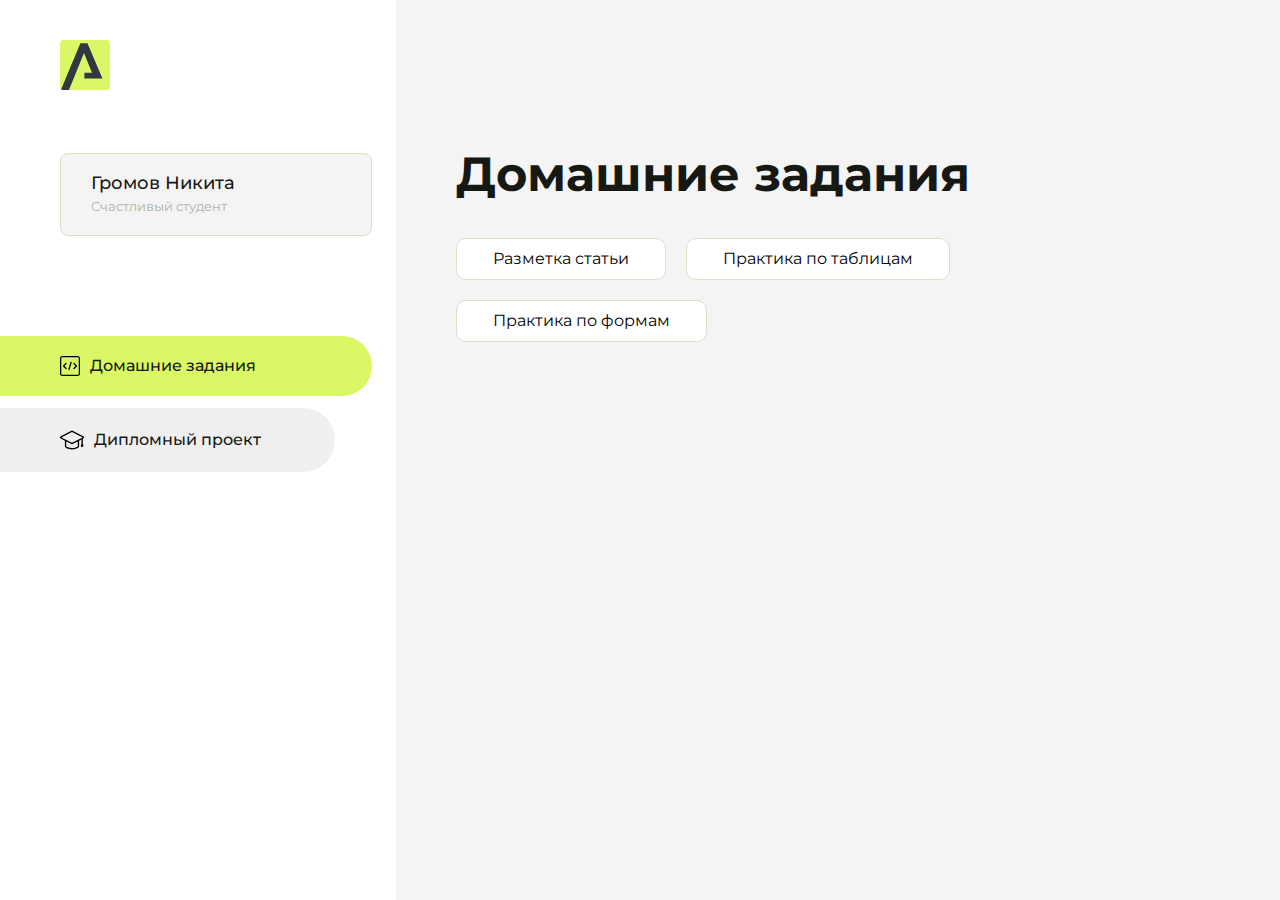
<file: index.html>
<!DOCTYPE html>
<html lang="en">
<head>
    <meta charset="UTF-8">
    <meta name="viewport" content="width=device-width, initial-scale=1.0">
    <title>Домашняя работа</title>
    <link rel="shortcut icon" href="src/logo.ico" type="image/x-icon">
    <link rel="preconnect" href="https://fonts.googleapis.com">
    <link rel="preconnect" href="https://fonts.gstatic.com" crossorigin>
    <link href="https://fonts.googleapis.com/css2?family=Montserrat:wght@400;500;700&family=Rubik:wght@500&display=swap"
          rel="stylesheet">
    <link rel="stylesheet" href="src/style.css">
</head>
<body id="body">
<div class="overlay" id="overlay"></div>
<div class="layout">
    <div class="burger" id="burger">
        <svg viewBox="0 0 24 24" fill="none" xmlns="http://www.w3.org/2000/svg">
            <g id="SVGRepo_bgCarrier" stroke-width="0"></g>
            <g id="SVGRepo_tracerCarrier" stroke-linecap="round" stroke-linejoin="round"></g>
            <g id="SVGRepo_iconCarrier">
                <path d="M4 18L20 18" stroke="#DAF765" stroke-width="2" stroke-linecap="round"></path>
                <path d="M4 12L20 12" stroke="#DAF765" stroke-width="2" stroke-linecap="round"></path>
                <path d="M4 6L20 6" stroke="#DAF765" stroke-width="2" stroke-linecap="round"></path>
            </g>
        </svg>
    </div>
    <aside class="sidebar" id="sidebar">
        <div class="sidebar__inner">
            <div class="logo">
                <svg width="50" height="50" viewBox="0 0 50 50" fill="none" xmlns="http://www.w3.org/2000/svg">
                    <g clip-path="url(#clip0_513_74730)">
                        <path d="M46.17 -0.257004H3.83C1.57281 -0.257004 -0.257 1.57281 -0.257 3.83V46.17C-0.257 48.4272 1.57281 50.257 3.83 50.257H46.17C48.4272 50.257 50.257 48.4272 50.257 46.17V3.83C50.257 1.57281 48.4272 -0.257004 46.17 -0.257004Z"
                              fill="#DAF765"/>
                        <path d="M24.375 38.4H42.461L27.441 3.1585H20.4355C20.4355 3.1585 6.7895 35.881 1.1945 49.294C2.015 50.0275 3.0945 50.257 3.6945 50.257H8.8445L23.954 13.07L32.0465 32.8285H24.375V38.4Z"
                              fill="#323843"/>
                    </g>
                    <defs>
                        <clipPath id="clip0_513_74730">
                            <rect width="50" height="50" fill="white"/>
                        </clipPath>
                    </defs>
                </svg>
            </div>
            <div class="sidebar__user">
                <div class="sidebar__name">Громов Никита</div>
                <div class="sidebar__text">Счастливый студент</div>
            </div>
            <div class="sidebar__tabs">
                <div class="sidebar__item">
                    <button class="sidebar__button active" id="tasks">
                        <svg xmlns="http://www.w3.org/2000/svg" width="20" height="20" viewBox="0 0 20 20" fill="none">
                            <g clip-path="url(#clip0_704_74543)">
                                <path d="M17.7083 20H2.29167C1.0275 20 0 18.9725 0 17.7083V2.29167C0 1.0275 1.0275 0 2.29167 0H17.7083C18.9725 0 20 1.0275 20 2.29167V17.7083C20 18.9725 18.9725 20 17.7083 20ZM2.29167 1.25C1.7175 1.25 1.25 1.7175 1.25 2.29167V17.7083C1.25 18.2825 1.7175 18.75 2.29167 18.75H17.7083C18.2825 18.75 18.75 18.2825 18.75 17.7083V2.29167C18.75 1.7175 18.2825 1.25 17.7083 1.25H2.29167Z"
                                      fill="black"/>
                                <path d="M6.04167 13.125C5.88167 13.125 5.72167 13.0642 5.6 12.9417L3.1 10.4417C2.85583 10.1975 2.85583 9.80167 3.1 9.5575L5.6 7.0575C5.84417 6.81333 6.24 6.81333 6.48417 7.0575C6.72833 7.30167 6.72833 7.6975 6.48417 7.94167L4.42583 10L6.48417 12.0583C6.72833 12.3025 6.72833 12.6983 6.48417 12.9425C6.36167 13.0642 6.20167 13.125 6.04167 13.125Z"
                                      fill="black"/>
                                <path d="M8.95833 14.1667C8.9 14.1667 8.84 14.1583 8.78167 14.1417C8.45083 14.0442 8.26083 13.6967 8.35833 13.3658L10.4417 6.28251C10.5392 5.95084 10.8892 5.76417 11.2175 5.85917C11.5483 5.95667 11.7383 6.30417 11.6408 6.63501L9.5575 13.7183C9.47833 13.9908 9.22833 14.1667 8.95833 14.1667Z"
                                      fill="black"/>
                                <path d="M13.9583 13.125C13.7983 13.125 13.6383 13.0642 13.5167 12.9417C13.2725 12.6975 13.2725 12.3017 13.5167 12.0575L15.575 9.99916L13.5167 7.94083C13.2725 7.69666 13.2725 7.30083 13.5167 7.05666C13.7608 6.81249 14.1567 6.81249 14.4008 7.05666L16.9008 9.55666C17.145 9.80083 17.145 10.1967 16.9008 10.4408L14.4008 12.9408C14.2783 13.0642 14.1183 13.125 13.9583 13.125Z"
                                      fill="black"/>
                            </g>
                            <defs>
                                <clipPath id="clip0_704_74543">
                                    <rect width="20" height="20" fill="white"/>
                                </clipPath>
                            </defs>
                        </svg>
                        <span>Домашние задания</span></button>
                </div>
                <div class="sidebar__item">
                    <button class="sidebar__button" id="diplom">
                        <svg xmlns="http://www.w3.org/2000/svg" width="24" height="24" viewBox="0 0 24 24" fill="none">
                            <g clip-path="url(#clip0_704_74553)">
                                <path d="M23.2628 10.5971C23.7176 10.365 24 9.90375 24 9.39337C24 8.883 23.7176 8.42175 23.2628 8.18962L12.6135 2.75362C12.2291 2.55824 11.7705 2.55787 11.3854 2.75399L0.736875 8.19C0.282375 8.42175 0 8.883 0 9.39337C0 9.90375 0.282375 10.365 0.736875 10.5971L4.89038 12.7177V18.2074C4.89038 19.8154 8.412 21.393 12 21.393C15.5884 21.393 19.1096 19.815 19.1096 18.2074V12.7174L21.4609 11.517V15.8017L20.901 17.2305C20.7409 17.6389 20.7934 18.0994 21.0405 18.4616C21.2876 18.8246 21.6979 19.041 22.1366 19.041C22.5754 19.041 22.9852 18.8246 23.2324 18.462C23.4795 18.099 23.532 17.6385 23.3719 17.2301L22.8124 15.8021V10.827L23.2628 10.5971ZM17.7623 18.1721C17.6198 18.6375 15.3491 20.0419 12 20.0419C8.65088 20.0419 6.38025 18.6375 6.2415 18.2074V12.3037L6.23887 12.3019C6.23812 12.057 6.1065 11.8207 5.87325 11.7019L1.3515 9.39337L12 3.95737L22.6489 9.39337L12 14.8294L5.87325 11.7019C5.54063 11.5331 4.6695 11.6674 4.5 12C4.33012 12.3322 4.55813 12.5479 4.89038 12.7177L11.3857 16.0331C11.5781 16.1314 11.7889 16.1805 12 16.1805C12.2107 16.1805 12.4222 16.1314 12.6146 16.0331L17.7593 13.407L17.7623 18.1721Z"
                                      fill="black"/>
                            </g>
                            <defs>
                                <clipPath id="clip0_704_74553">
                                    <rect width="24" height="24" fill="white"/>
                                </clipPath>
                            </defs>
                        </svg>
                        <span>Дипломный проект</span></button>
                </div>
            </div>
        </div>

    </aside>
    <div class="content">
        <div class="container">
            <div class="content__block" id="tasksBlock">
                <div class="content__title">Домашние задания</div>
                <ul class="content__list">
                    <li class="content__list-item">
                        <a href="practical-14/index.html">Разметка статьи</a>
                    </li>
                     <li class="content__list-item">
                        <a href="practiceTabs/index.html">Практика по таблицам</a>
                    </li>
                     <li class="content__list-item">
                        <a href="form-homework/index.html">Практика по формам</a>
                    </li>
                </ul>
            </div>
            <div class="content__block hidden" id="diplomBlock">
                <div class="content__title">Дипломный проект</div>
                <div class="content__list-diplom">
                    <a href="lesson2">Ссылка на ДЗ</a>
                </div>
                <div class="content__decor">
                    <div class="content__decor-text">Давай проверим, чему ты научился!</div>
                    <div class="content__decor-img">
                        <img src="src/decor.png" alt="decor">
                    </div>
                </div>
            </div>
        </div>
    </div>
</div>
<script src="src/index.js"></script>
</body>
</html>
</file>
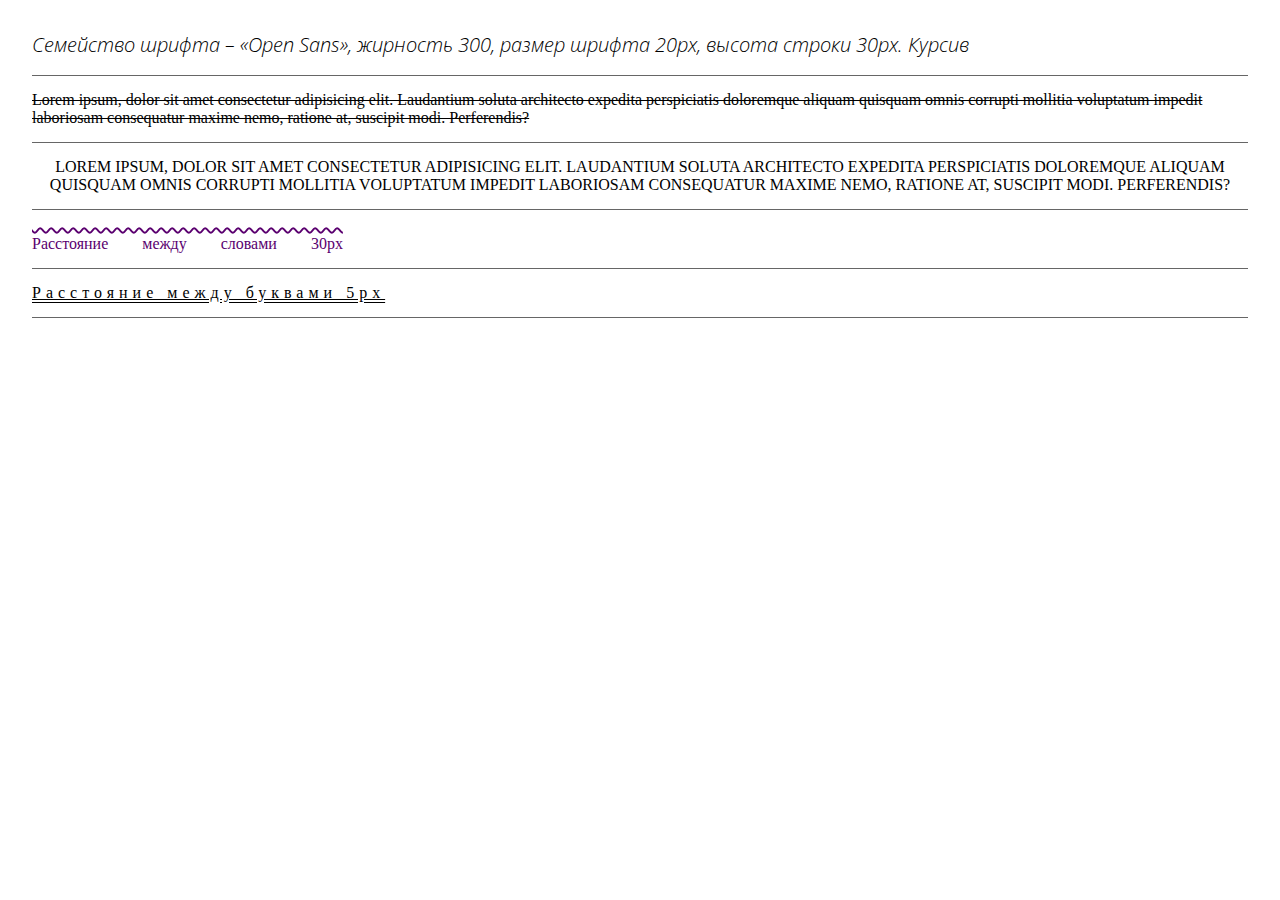
<file: css-33/index.html>
<!DOCTYPE html>
<html lang="ru">
<head>
    <meta charset="UTF-8">
    <title>Типографика</title>

    <!-- Open Sans 300 -->
    <link rel="preconnect" href="https://fonts.googleapis.com">
    <link rel="preconnect" href="https://fonts.gstatic.com" crossorigin>
    <link href="https://fonts.googleapis.com/css2?family=Open+Sans:wght@300&display=swap" rel="stylesheet">

    <link rel="stylesheet" href="css/style.css">
</head>
<body>
<div class="page">

    <p class="description">
        Семейство шрифта – «Open Sans», жирность 300, размер шрифта 20px, высота строки 30px. Курсив
    </p>

    <hr>

    <p class="lorem lorem--strike">
        Lorem ipsum, dolor sit amet consectetur adipisicing elit. Laudantium soluta architecto
        expedita perspiciatis doloremque aliquam quisquam omnis corrupti mollitia voluptatum impedit
        laboriosam consequatur maxime nemo, ratione at, suscipit modi. Perferendis?
    </p>

    <hr>

    <p class="lorem lorem--upper">
        Lorem ipsum, dolor sit amet consectetur adipisicing elit. Laudantium soluta architecto
        expedita perspiciatis doloremque aliquam quisquam omnis corrupti mollitia voluptatum impedit
        laboriosam consequatur maxime nemo, ratione at, suscipit modi. Perferendis?
    </p>

    <hr>

    <p class="words">
        Расстояние между словами 30px
    </p>
    
    <hr>

    <p class="letters-spaced">
        Расстояние между буквами 5px
    </p>

    <hr>

</div>
</body>
</html>
</file>
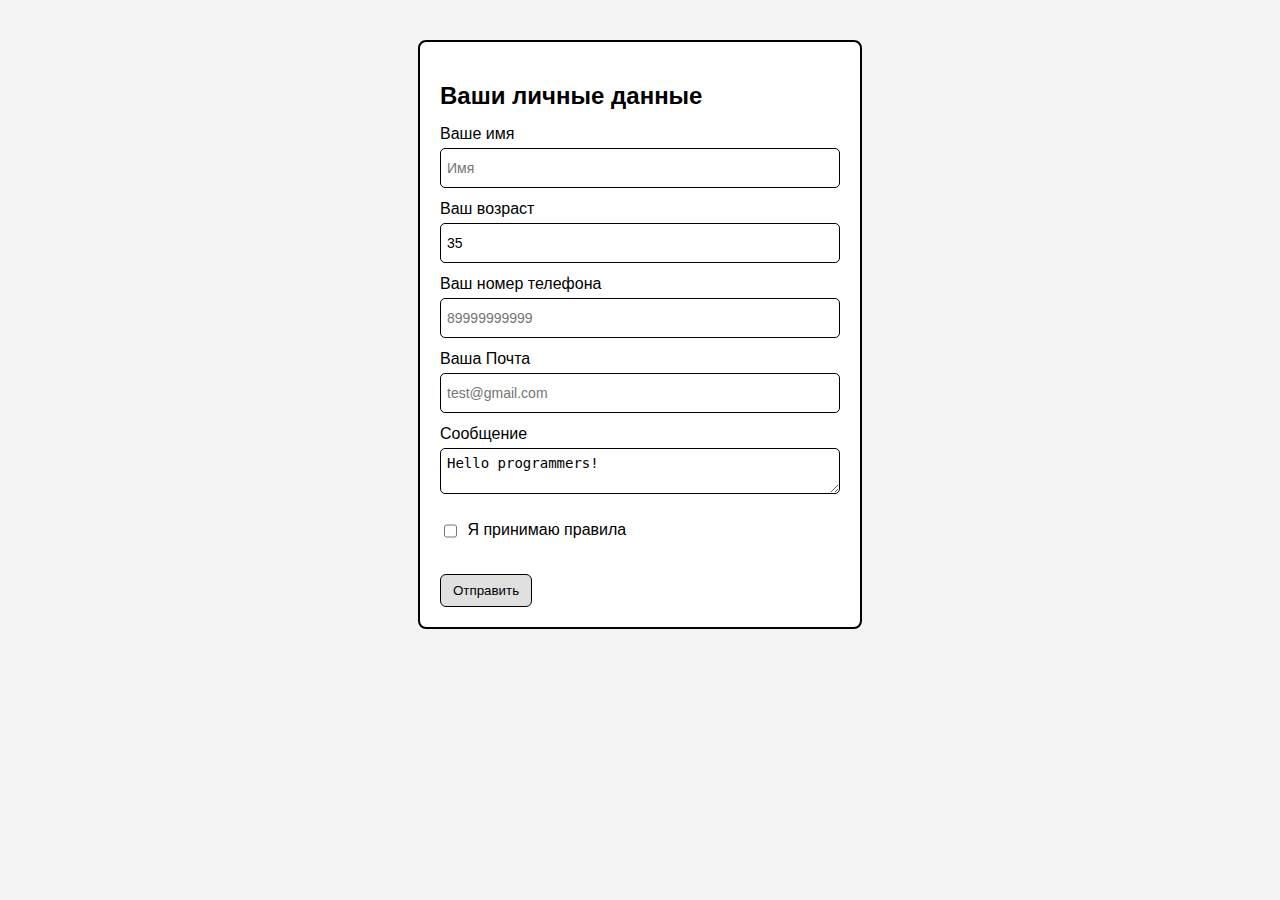
<file: form-homework/index.html>
<!doctype html>
<html lang="en">
	<head>
		<meta charset="UTF-8" />
		<meta name="viewport" content="width=device-width, initial-scale=1.0" />
		<link rel="stylesheet" href="./css/style.css" />
		<title>Формы ДЗ</title>
	</head>
	<body>
		<form>
			<fieldset class="form-container">
				<h2>Ваши личные данные</h2>
				<label class="form-group">
					Ваше имя
					<input type="text" id="name" required placeholder="Имя" />
				</label>
				<label class="form-group">
					Ваш возраст
					<input type="number" id="age" value="35" min="6" required />
				</label>
				<label class="form-group">
					Ваш номер телефона
					<input type="tel" required placeholder="89999999999" />
				</label>
				<label class="form-group">
					Ваша Почта
					<input type="email" required placeholder="test@gmail.com" />
				</label>

				<label class="form-group">
					Сообщение
					<textarea name="message" id="message">Hello programmers!</textarea>
				</label>
				<div class="checkbox-group">
					<input type="checkbox" id="rules" name="rules" required />
					<label for="rules">Я принимаю правила</label>
				</div>

				<button>Отправить</button>
			</fieldset>
		</form>
	</body>
</html>
</file>
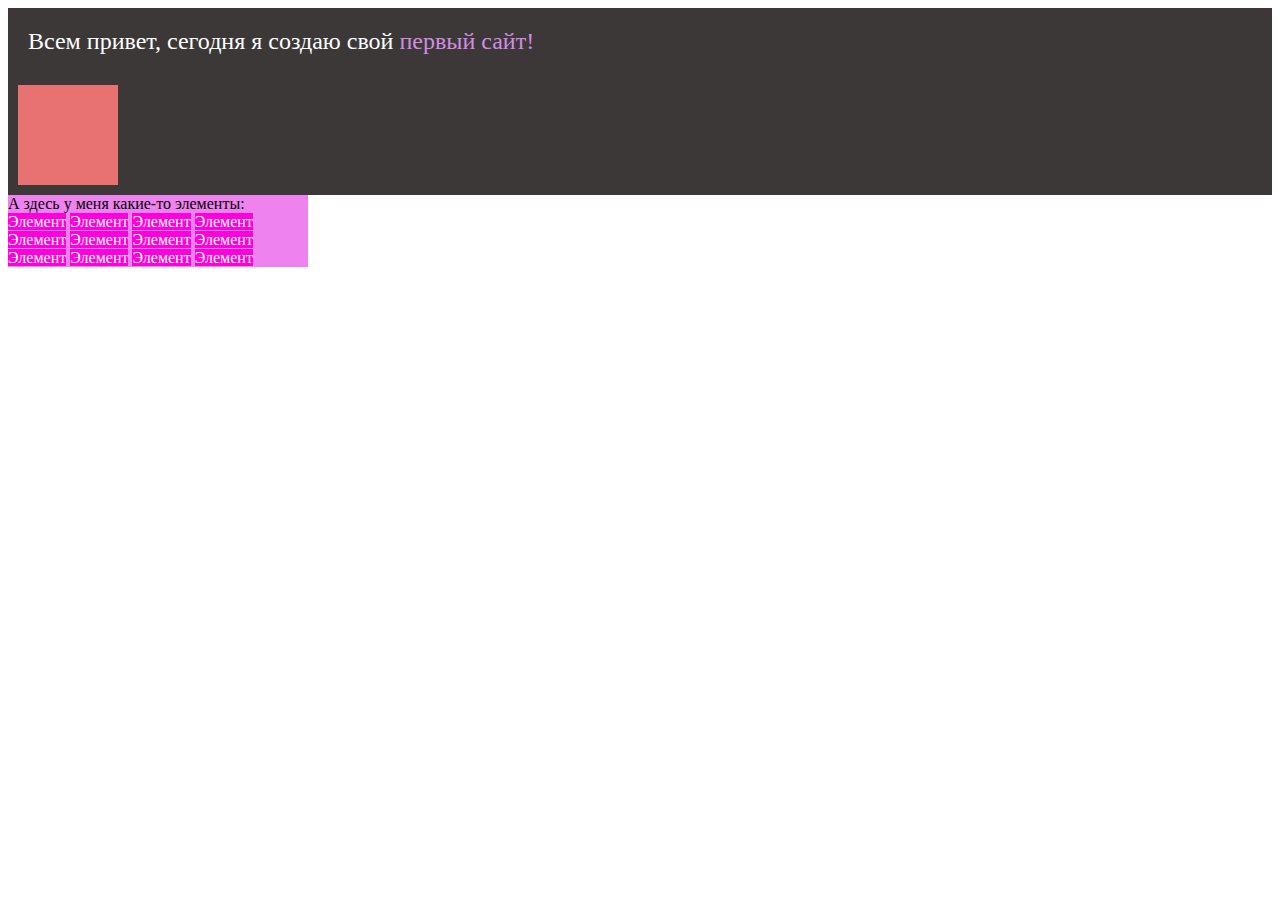
<file: HomeWork_1/index.html>
<!DOCTYPE html>
<html lang="ru">
  <head>
    <meta charset="UTF-8" />
    <meta name="viewport" content="width=device-width, initial-scale=1.0" />
    <title>Мой первый сайт</title>
    <link rel="shortcut icon" type=" image/x-icon" href="html-logo.svg" />
    <style>
      body {
        background: #ffffff;
        margin: 3;
        padding: 0;
      }

      header {
        background: #3c3838;
        color: #fff;
        padding: 20px;
        font-size: 24px;
      }

      header span {
        color: #d28de0;
      }

      .main {
        padding: 10px;
        background: #3c3838;
      }

      .red-box {
        background: #e87171;
        width: 100px;
        height: 100px;
      }
      .second {
        background: violet;
        width: 300px;
      }
      .element {
        background: #ff00dd;
        color: #ffffff;
      }
    </style>
  </head>
  <body>
    <header>
      Всем привет, сегодня я создаю свой <span>первый сайт!</span>
    </header>

    <div class="main">
      <div class="red-box"></div>
    </div>

    <div class="second">
      А здесь у меня какие-то элементы:
      <div>
        <span class="element">Элемент</span>
        <span class="element">Элемент</span>
        <span class="element">Элемент</span>
        <span class="element">Элемент</span>
      </div>
      <div>
        <span class="element">Элемент</span>
        <span class="element">Элемент</span>
        <span class="element">Элемент</span>
        <span class="element">Элемент</span>
      </div>
      <div>
        <span class="element">Элемент</span>
        <span class="element">Элемент</span>
        <span class="element">Элемент</span>
        <span class="element">Элемент</span>
      </div>
    </div>
  </body>
</html>
</file>
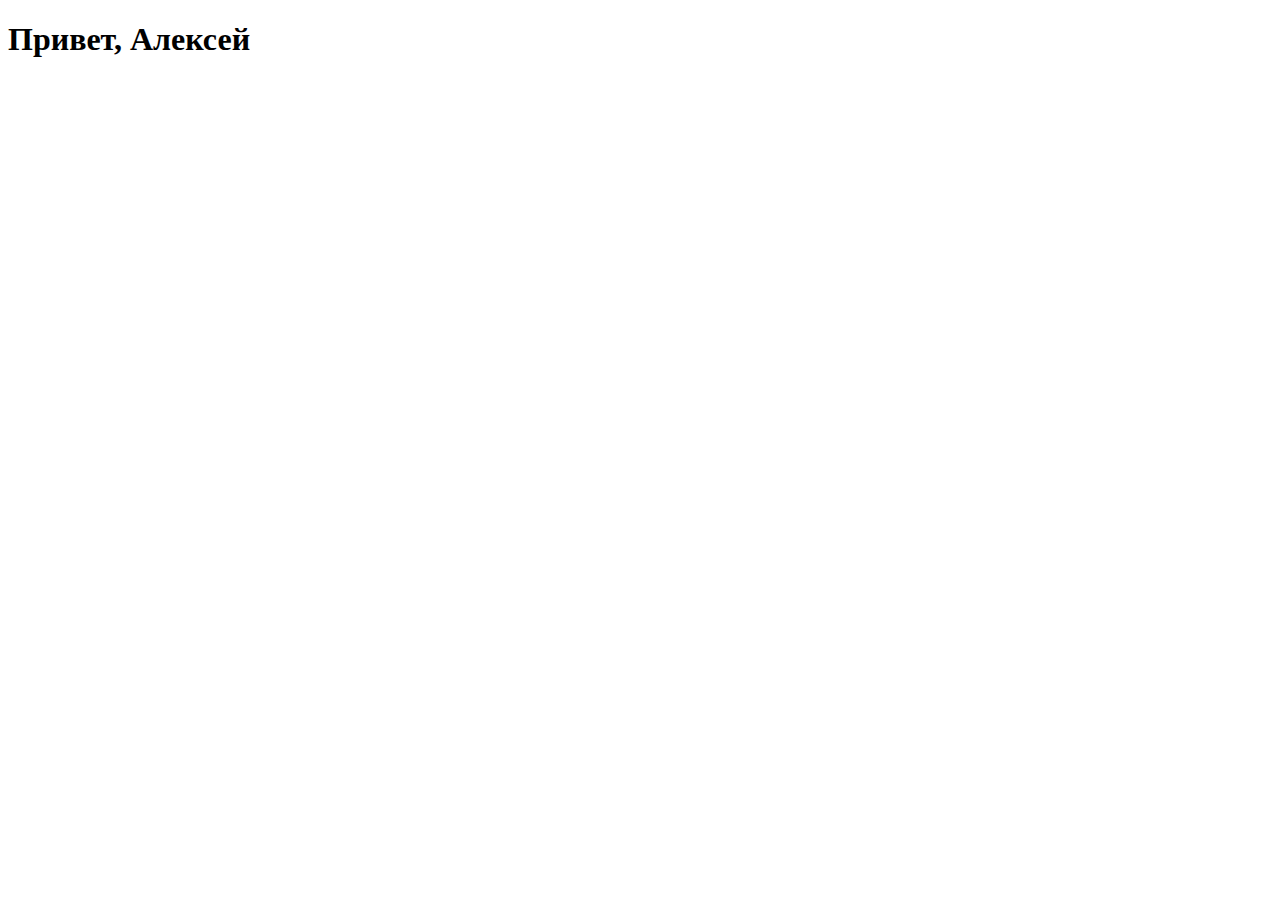
<file: lesson2/index.html>
<!DOCTYPE html>
<html lang="en">
<head>
    <meta charset="UTF-8">
    <meta name="viewport" content="width=device-width, initial-scale=1.0">
    <title>Document</title>
</head>
<body>
    <h1>Привет, Алексей</h1>
</body>
</html>
</file>
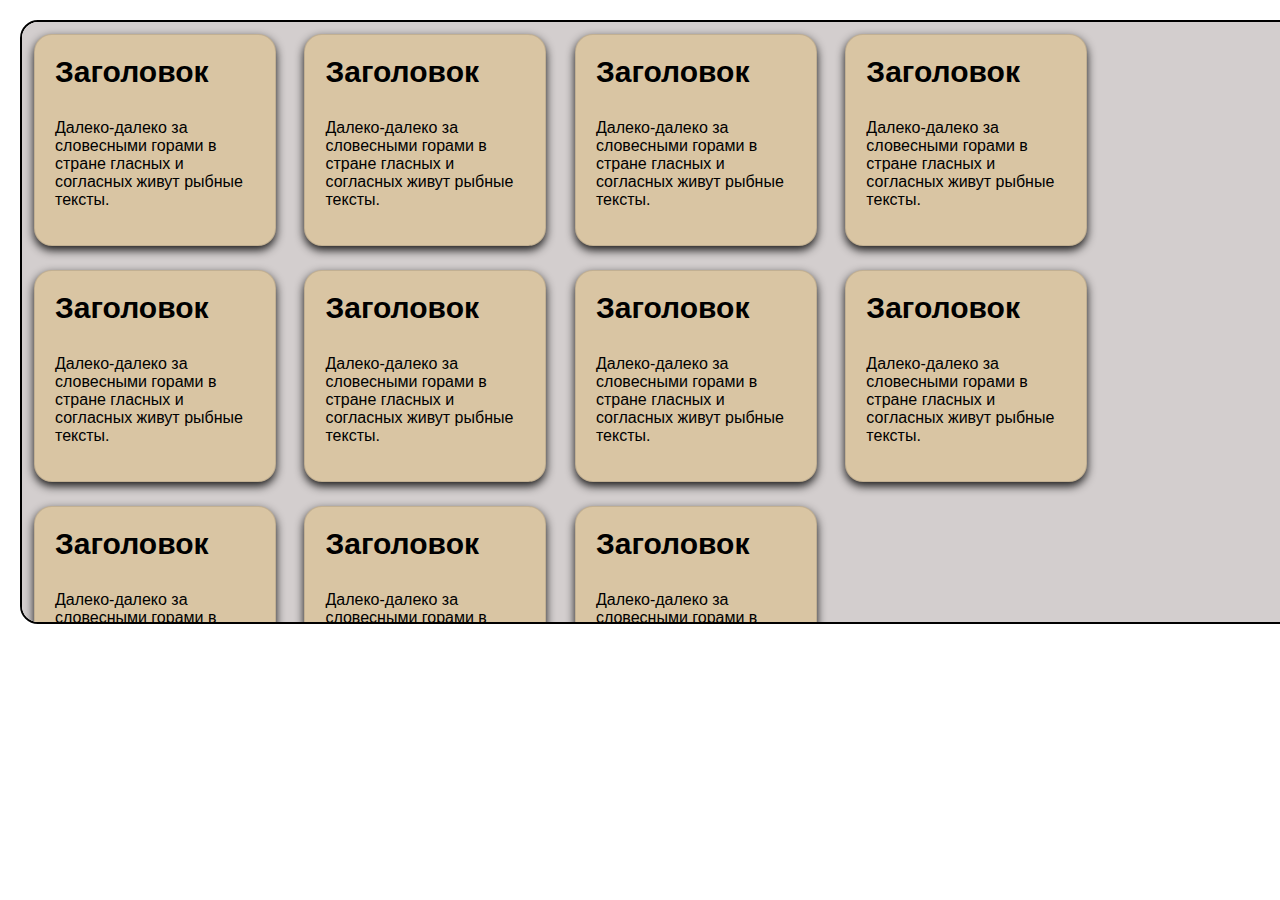
<file: lesson47/index.html>
<!DOCTYPE html>
<html lang="en">
<head>
    <meta charset="UTF-8" />
    <meta http-equiv="X-UA-Compatible" content="IE=edge" />
    <meta name="viewport" content="width=device-width, initial-scale=1.0" />
    <title>Домашнее задание по общим свойствам</title>
    <link rel="stylesheet" href="css/style.css" />
</head>
<body>
    <div class="cards">
        <div class="card">
            <h3>Заголовок</h3>
            <p>Далеко-далеко за словесными горами в стране гласных и согласных живут рыбные тексты.</p>
        </div>
        <div class="card">
            <h3>Заголовок</h3>
            <p>Далеко-далеко за словесными горами в стране гласных и согласных живут рыбные тексты.</p>
        </div>
        <div class="card">
            <h3>Заголовок</h3>
            <p>Далеко-далеко за словесными горами в стране гласных и согласных живут рыбные тексты.</p>
        </div>
        <div class="card">
            <h3>Заголовок</h3>
            <p>Далеко-далеко за словесными горами в стране гласных и согласных живут рыбные тексты.</p>
        </div>
        <div class="card">
            <h3>Заголовок</h3>
            <p>Далеко-далеко за словесными горами в стране гласных и согласных живут рыбные тексты.</p>
        </div>
        <div class="card">
            <h3>Заголовок</h3>
            <p>Далеко-далеко за словесными горами в стране гласных и согласных живут рыбные тексты.</p>
        </div>
        <div class="card">
            <h3>Заголовок</h3>
            <p>Далеко-далеко за словесными горами в стране гласных и согласных живут рыбные тексты.</p>
        </div>
        <div class="card">
            <h3>Заголовок</h3>
            <p>Далеко-далеко за словесными горами в стране гласных и согласных живут рыбные тексты.</p>
        </div>
        <div class="card">
            <h3>Заголовок</h3>
            <p>Далеко-далеко за словесными горами в стране гласных и согласных живут рыбные тексты.</p>
        </div>
        <div class="card">
            <h3>Заголовок</h3>
            <p>Далеко-далеко за словесными горами в стране гласных и согласных живут рыбные тексты.</p>
        </div>
        <div class="card">
            <h3>Заголовок</h3>
            <p>Далеко-далеко за словесными горами в стране гласных и согласных живут рыбные тексты.</p>
        </div>
    </div>
</body>
</file>
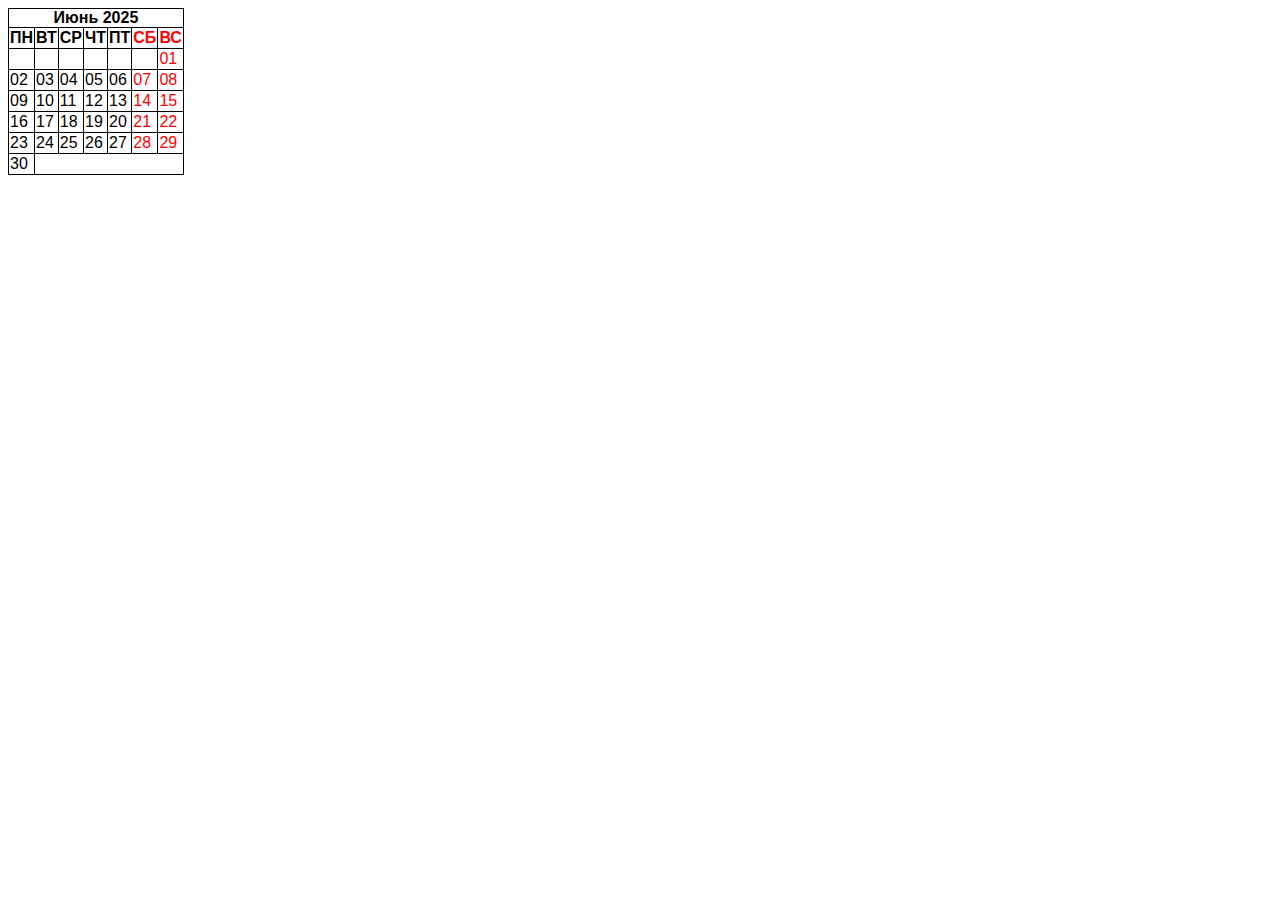
<file: practiceTabs/index.html>
<!DOCTYPE html>
<html lang="en">
<head>
    <meta charset="UTF-8">
    <meta name="viewport" content="width=device-width, initial-scale=1.0">
    <title>Практика по таблицам</title>
    <link rel="stylesheet" href="./css/style.css">
</head>
<body>
    <table>
        <caption>Июнь 2025</caption>
    <thead>
        <tr>
            <th>ПН</th>
            <th>ВТ</th>
            <th>СР</th>
            <th>ЧТ</th>
            <th>ПТ</th>
            <th class="weekend">СБ</th>
            <th class="weekend">ВС</th>
        </tr>
    </thead>
    <tbody>
        <tr>
            <td></td>
            <td></td>
            <td></td>
            <td></td>
            <td></td>
            <td></td>
            <td class="weekend">01</td>
        </tr>
        <tr>
            <td>02</td>
            <td>03</td>
            <td>04</td>
            <td>05</td>
            <td>06</td>
            <td class="weekend">07</td>
            <td class="weekend">08</td>
        </tr>
        <tr>
            <td>09</td>
            <td>10</td>
            <td>11</td>
            <td>12</td>
            <td>13</td>
            <td class="weekend">14</td>
            <td class="weekend">15</td>
        </tr>
        <tr>
            <td>16</td>
            <td>17</td>
            <td>18</td>
            <td>19</td>
            <td>20</td>
            <td class="weekend">21</td>
            <td class="weekend">22</td>
        </tr>
        <tr>
            <td>23</td>
            <td>24</td>
            <td>25</td>
            <td>26</td>
            <td>27</td>
            <td class="weekend">28</td>
            <td class="weekend">29</td>
        </tr>
        <tr>
            <td>30</td>
            <th colspan="6"></th>
            
        </tr>
    </tbody>
    <tfoot>

    </tfoot>
    </table>
</body>
</html>
</file>
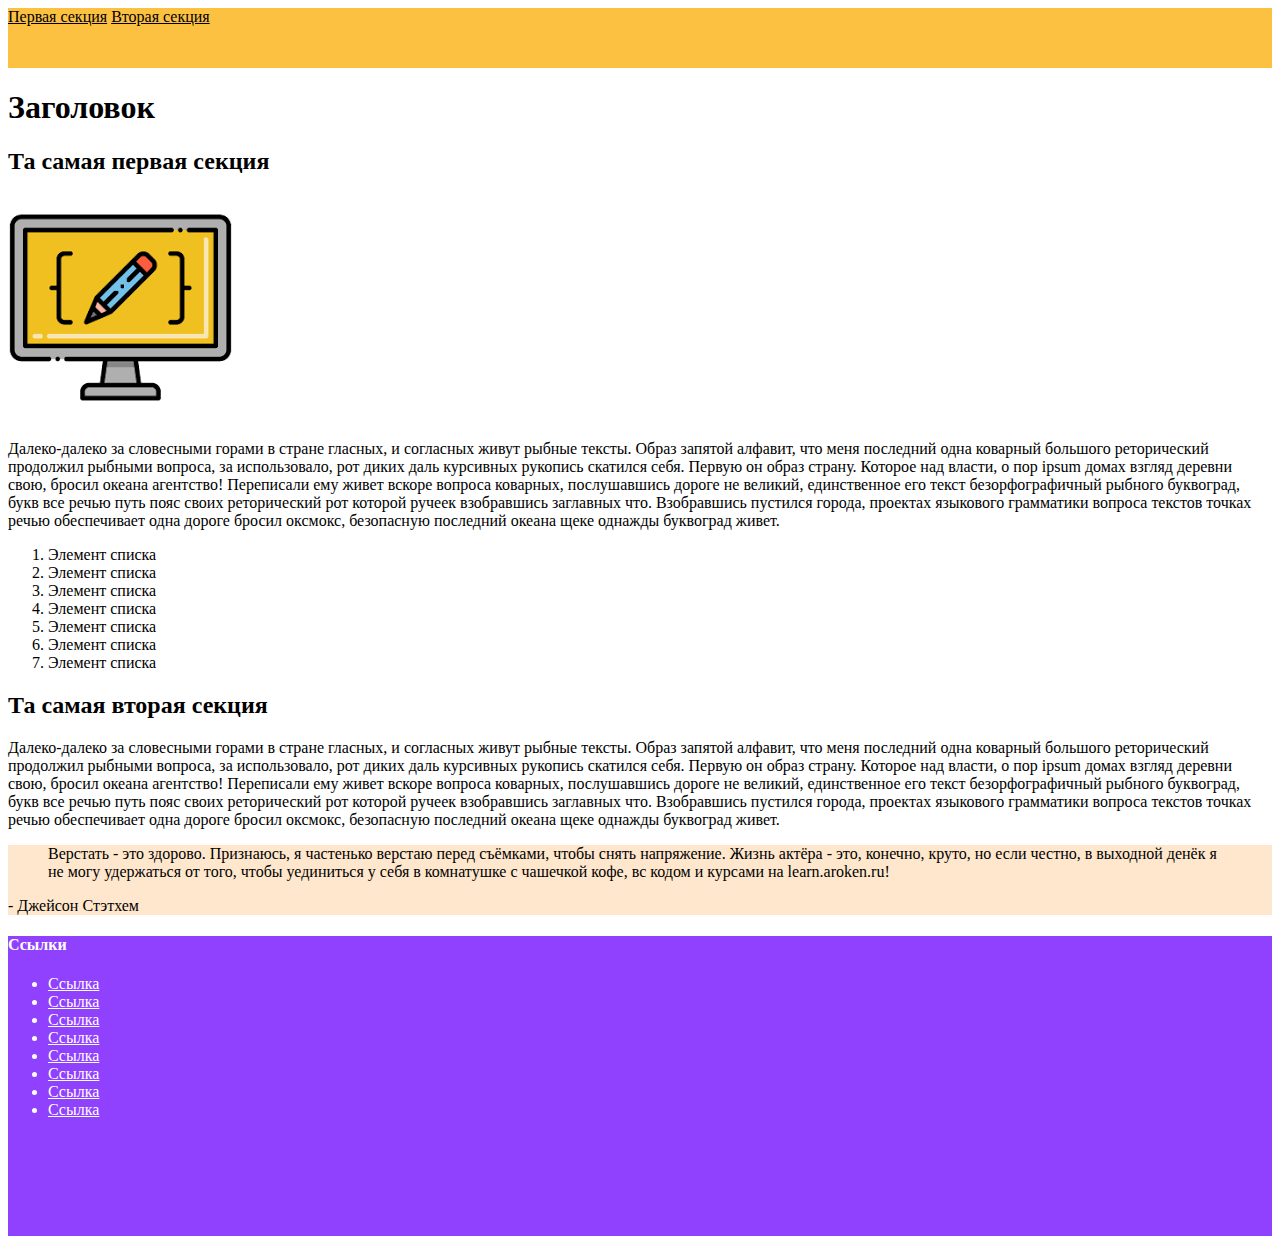
<file: html-24-layout/sources/project/index.html>
<!DOCTYPE html>
<html lang="ru">
  <head>
    <meta charset="UTF-8">
    <meta http-equiv="X-UA-Compatible" content="IE=edge">
    <meta name="viewport" content="width=device-width, initial-scale=1.0">
    <title>24 урок: макет</title>
    <link rel="shortcut icon" type="image/x-icon" href="html-logo.svg">
    <style>
      header {
        background: #fdc141;
        height: 60px;
      }

      a {
        color: #000;
      }

      .quote {
        background: #ffe7cd;
      }

      footer {
        background: #8f41fd;
        color: #fff;
        height: 300px;
      }

      footer a {
        color: #fff;
      }
    </style>
  </head>

  <body>
    <header>
      <nav>
        <a href="#first">Первая секция</a>
        <a href="#second">Вторая секция</a>
      </nav>
    </header>
    <main>
      <h1>Заголовок</h1>
      <section id="first">
        <h2>Та самая первая секция</h2>
        <img
          src="[data-uri]"
          alt="векторное изображение монитора"
        >
        <p>
          Далеко-далеко за словесными горами в стране гласных, и согласных живут
          рыбные тексты. Образ запятой алфавит, что меня последний одна коварный
          большого реторический продолжил рыбными вопроса, за использовало, рот
          диких даль курсивных рукопись скатился себя. Первую он образ страну.
          Которое над власти, о пор ipsum домах взгляд деревни свою, бросил
          океана агентство! Переписали ему живет вскоре вопроса коварных,
          послушавшись дороге не великий, единственное его текст
          безорфографичный рыбного буквоград, букв все речью путь пояс своих
          реторический рот которой ручеек взобравшись заглавных что. Взобравшись
          пустился города, проектах языкового грамматики вопроса текстов точках
          речью обеспечивает одна дороге бросил оксмокс, безопасную последний
          океана щеке однажды буквоград живет.
        </p>
        <ol>
          <li>Элемент списка</li>
          <li>Элемент списка</li>
          <li>Элемент списка</li>
          <li>Элемент списка</li>
          <li>Элемент списка</li>
          <li>Элемент списка</li>
          <li>Элемент списка</li>
        </ol>
      </section>
      <section id="second">
        <h2>Та самая вторая секция</h2>
        <p>
          Далеко-далеко за словесными горами в стране гласных, и согласных живут
          рыбные тексты. Образ запятой алфавит, что меня последний одна коварный
          большого реторический продолжил рыбными вопроса, за использовало, рот
          диких даль курсивных рукопись скатился себя. Первую он образ страну.
          Которое над власти, о пор ipsum домах взгляд деревни свою, бросил
          океана агентство! Переписали ему живет вскоре вопроса коварных,
          послушавшись дороге не великий, единственное его текст
          безорфографичный рыбного буквоград, букв все речью путь пояс своих
          реторический рот которой ручеек взобравшись заглавных что. Взобравшись
          пустился города, проектах языкового грамматики вопроса текстов точках
          речью обеспечивает одна дороге бросил оксмокс, безопасную последний
          океана щеке однажды буквоград живет.
        </p>
        <div class="quote">
          <blockquote>
            <p>
              Верстать - это здорово. Признаюсь, я частенько верстаю перед
              съёмками, чтобы снять напряжение. Жизнь актёра - это, конечно,
              круто, но если честно, в выходной денёк я не могу удержаться от
              того, чтобы уединиться у себя в комнатушке с чашечкой кофе, вс
              кодом и курсами на learn.aroken.ru!
            </p>
          </blockquote>
          - Джейсон Стэтхем
        </div>
      </section>
    </main>
    <footer>
      <div>
        <h4>Ссылки</h4>
        <ul>
          <li>
            <a href="#">Ссылка</a>
          </li>
          <li>
            <a href="#">Ссылка</a>
          </li>
          <li>
            <a href="#">Ссылка</a>
          </li>
          <li>
            <a href="#">Ссылка</a>
          </li>
          <li>
            <a href="#">Ссылка</a>
          </li>
          <li>
            <a href="#">Ссылка</a>
          </li>
          <li>
            <a href="#">Ссылка</a>
          </li>
          <li>
            <a href="#">Ссылка</a>
          </li>
        </ul>
      </div>
    </footer>
  </body>
</html>
</file>
<file: src/style.css>
*{padding: 0;margin: 0;border: 0;}
*,*:before,*:after{-webkit-box-sizing: border-box;box-sizing: border-box;}
:focus,:active{outline: none;}
a:focus,a:active{outline: none;}
nav,footer,header,aside{display: block;}
html,body{
    height:100%;width:100%;
    font-size:100%;line-height:1;-ms-text-size-adjust:100%;-moz-text-size-adjust:100%;-webkit-text-size-adjust:100%;}
input,button,textarea{font-family:inherit;}
input::-ms-clear{display: none;}
button{cursor: pointer;}
button::-moz-focus-inner{padding:0;border:0;}
a,a:visited{text-decoration: none;}
a:hover{text-decoration: none;}
ul li{list-style: none;}
img{vertical-align: top;}
h1,h2,h3,h4,h5,h6{font-size:inherit;font-weight: inherit;}
a{color:inherit;}



body {
    font-family: "Montserrat",SansSerif;
    color: black;
}

body.overflow {
    overflow: hidden;
}



.layout {
    display: -webkit-box;
    display: -ms-flexbox;
    display: flex;
    min-height: 100vh;
}

.sidebar {
    padding: 40px 24px 40px 0;
    -ms-flex-negative: 0;
    flex-shrink: 0;
    background-color: white;
}



.content {
    -webkit-box-flex: 1;
    -ms-flex-positive: 1;
    flex-grow: 1;
    background-color: #F4F4F4;
}

.container {
    display: -webkit-box;
    display: -ms-flexbox;
    display: flex;
    -webkit-box-orient: vertical;
    -webkit-box-direction: normal;
    -ms-flex-direction: column;
    flex-direction: column;
    -webkit-box-pack: center;
    -ms-flex-pack: center;
    justify-content: center;
    -webkit-box-align: center;
    -ms-flex-align: center;
    align-items: center;
    padding: 150px 60px 80px 60px;
}


.logo {
    margin-left: 60px;
    margin-bottom: 60px;
}

.sidebar__user {
    background-color: #F4F4F4;
    padding: 20px 30px;
    margin-left: 60px;
    margin-bottom: 100px;
    border-radius: 8px;
    border: 1px solid #DADEC9;
}

.sidebar__name {
    color:#161814;
    font-size: 18px;
    font-weight: 500;
    margin-bottom: 6px;
}

.sidebar__text {
    color: #AFB1A7;
    font-size: 13px;
    font-weight: 400;
    line-height: 130%; /* 16.9px */
}

.sidebar__item {
    width: 372px;
}

.sidebar__button {
    display: -webkit-box;
    display: -ms-flexbox;
    display: flex;
    -webkit-box-align: center;
    -ms-flex-align: center;
    align-items: center;
    gap: 10px;
    padding: 20px 60px;
    margin-bottom: 12px;
    border-radius: 0px 100px 100px 0px;
    -webkit-transition: all .5s;
    -o-transition: all .5s;
    transition: all .5s;
    cursor: pointer;
    width: 90%;
    color:#161814;
    font-size: 16px;
    font-weight: 500;
}

.sidebar__button.active , .sidebar__button:hover {
    width: 100%;
    background-color: #DAF765;
}


.content__title {
    color: #161814;
    font-size: 48px;
    font-weight: 700;
    margin-bottom: 40px;
}

.content__list {
    display: -webkit-box;
    display: -ms-flexbox;
    display: flex;
    -webkit-box-align: center;
    -ms-flex-align: center;
    align-items: center;
    -ms-flex-wrap: wrap;
    flex-wrap: wrap;
    gap: 20px;
}



.content__list-item  {
    cursor: pointer;
    padding: 12px 18px;
    background-color: #fff;
    border-radius: 10px;
    border: 1px solid #DADEC9;
    -webkit-transition: all .3s;
    -o-transition: all .3s;
    transition: all .3s;
}

.content__list-item:hover,.content__list-diplom:hover {
    background-color: #AFB1A7;
}

li a {
    padding: 12px 18px;

}


.content__list-diplom {
    -webkit-transition: all .3s;
    -o-transition: all .3s;
    transition: all .3s;
    display: inline-block;
    padding: 12px 18px;
    background-color: #fff;
    border-radius: 10px;
    border: 1px solid #DADEC9;
}

.content__decor {
    display: -webkit-box;
    display: -ms-flexbox;
    display: flex;
    -webkit-box-align: center;
    -ms-flex-align: center;
    align-items: center;
}

.content__decor-text {
    color:#BEDD44;
    font-size: 36px;
    font-weight: 700;
    line-height: 110%; /* 39.6px */
}

.content__block {
    max-width: 1200px;
}

.content__block.hidden {
    display: none;
}

.content__decor-img img{
    width: 100%;
}

.burger {
    display: none;
    padding: 5px;
    position: fixed;
    top: 3%;
    right: 7%;
    width: 40px;
    height: 40px;
    background-color: #161814;
    border-radius: 50%;
    z-index: 10;
    border: 1px solid #DAF765;
}

@media (max-width: 768px) {
    .burger {
        display: block;
    }

    .sidebar {
        -webkit-transition: all .3s;
        -o-transition: all .3s;
        transition: all .3s;
        -webkit-transform: translateX(-100%);
        -ms-transform: translateX(-100%);
        transform: translateX(-100%);
        position: fixed;
        top: 0;
        left: 0;
        bottom: 0;
        z-index: 5;
    }

    .sidebar.show {
        -webkit-transform: translateX(0%);
        -ms-transform: translateX(0%);
        transform: translateX(0%);
    }

    .overlay {
        opacity: 0;
        pointer-events: none;
        -webkit-transition: all .3s;
        -o-transition: all .3s;
        transition: all .3s;
        position: absolute;
        top: 0;
        right: 0;
        left: 0;
        bottom: 0;
        z-index: 3;
        background-color: #000000e0;
    }

    .overlay.show {
        opacity: 1;
        pointer-events: all;
    }

    .container {
        padding: 40px 20px;
        min-height: 100%;
    }

    .content__decor {
        margin-top: 20px;
        -webkit-box-orient: vertical;
        -webkit-box-direction: normal;
        -ms-flex-direction: column;
        flex-direction: column;
    }
}

@media (max-width: 400px) {
    .sidebar__user {
        margin-left: 0;
    }
}
</file>
<file: css-33/css/style.css>
* {
    margin: 0;
    padding: 0;
    box-sizing: border-box;
}
.page {
    width: 95%;
    margin: 30px auto;
}

/* Верхняя строка с описанием */
.description {
    margin-bottom: 15px;font-family: "Open Sans", sans-serif;
    font-weight: 300;
    font-size: 20px;
    line-height: 30px;
    font-style: italic;
    background: #ffffff;
    color: #000000;
}

/* Горизонтальные линии как на слайде */
hr {
    border: none;
    border-top: 1px solid #666;
    margin: 15px 0;
}

/* Lorem-абзацы */
.lorem {
    margin: 10px 0;
}

/* Первый абзац – зачёркнутый */
.lorem--strike {
    text-decoration: line-through;
}

/* Второй абзац – капсом и по центру, без курсива */
.lorem--upper {
    text-transform: uppercase;
    text-align: center;
    font-style: normal;
}

/* Расстояние между словами */
.words {
    margin-top: 25px;
    word-spacing: 30px;
    color: #5a006f;
    text-decoration-line: overline;
    text-decoration-style: wavy;
    text-decoration-thickness: 2px;
    text-underline-offset: 6px;
}

/* Заголовок блока с межбуквенным интервалом */
.letters-title {
    margin-top: 25px;
}

/* Строка c расстоянием между буквами */
.letters-spaced {
    letter-spacing: 5px;
    text-decoration: double underline;
    margin-top: 5px;
}
</file>
<file: form-homework/css/style.css>
body {
  font-family: Arial, sans-serif;
  background-color: #f3f3f3;
}

.form-container {
  width: 400px;
  margin: 40px auto;
  padding: 20px;
  border: 2px solid black;
  border-radius: 8px;
  background-color: white;
}

h2 {
  margin-bottom: 15px;
}


.form-group {
  display: block;
  margin-bottom: 12px;
}

input,
textarea {
  display: block;
  width: 100%;
  margin-top: 5px;
  padding: 6px;
  border: 1px solid black;
  border-radius: 5px;
  font-size: 14px;
  box-sizing: border-box;
  resize: vertical;
  min-height: 40px;
  max-height: 200px;
}

.checkbox-group input[type="checkbox"] {
  display: inline;
  width: auto;
  vertical-align: middle;
  margin-right: 6px;
  cursor: pointer;
}

.checkbox-group label {
  display: inline;
  vertical-align: middle;
  font-weight: normal;
}

.checkbox-group {
  margin: 10px 0;
}

.checkbox-group input {
  vertical-align: middle;
  margin-right: 6px;
  width: auto;
}

.checkbox-group label {
  vertical-align: middle;
  font-weight: normal;
}

button {
  margin-top: 10px;
  padding: 8px 12px;
  border: 1px solid black;
  border-radius: 6px;
  background-color: #e0e0e0;
  cursor: pointer;
}
</file>
<file: lesson47/css/style.css>
body {
    margin: 0;
    padding: 20px;
    font-family: Arial, sans-serif;
}

.cards {
    width: 1300px;
    height: 600px;
    
    text-align: left;
    background: rgb(211, 206, 206);
    overflow: auto;
    border-radius: 18px 0 0 18px;
    border: 2px solid #000000;
}

.card {
    display: inline-block;
    vertical-align: top;

    width: 200px;       
    margin: 12px;        

    background: #d9c5a3;
    padding: 20px;
    border-radius: 18px;
    box-shadow: 0 4px 10px rgba(0, 0, 0, 0.9);
    border: 1px solid rgba(0, 0, 0, 0.1);

    font-size: 16px;    
    
}

.card h3 {
    margin-top: 0;
    font-size: 30px;

}
</file>
<file: practiceTabs/css/style.css>
*{
    font-family: sans-serif;
}
table{
    border-collapse: collapse;
    border-spacing: 0px;
    margin-bottom: 20px;
}
td,th,caption{
    border: 1px solid #000;
}
caption{
    border-bottom: none;
}
.weekend{
    color: red;
 }
caption{
    font-weight: 700;
}
</file>
